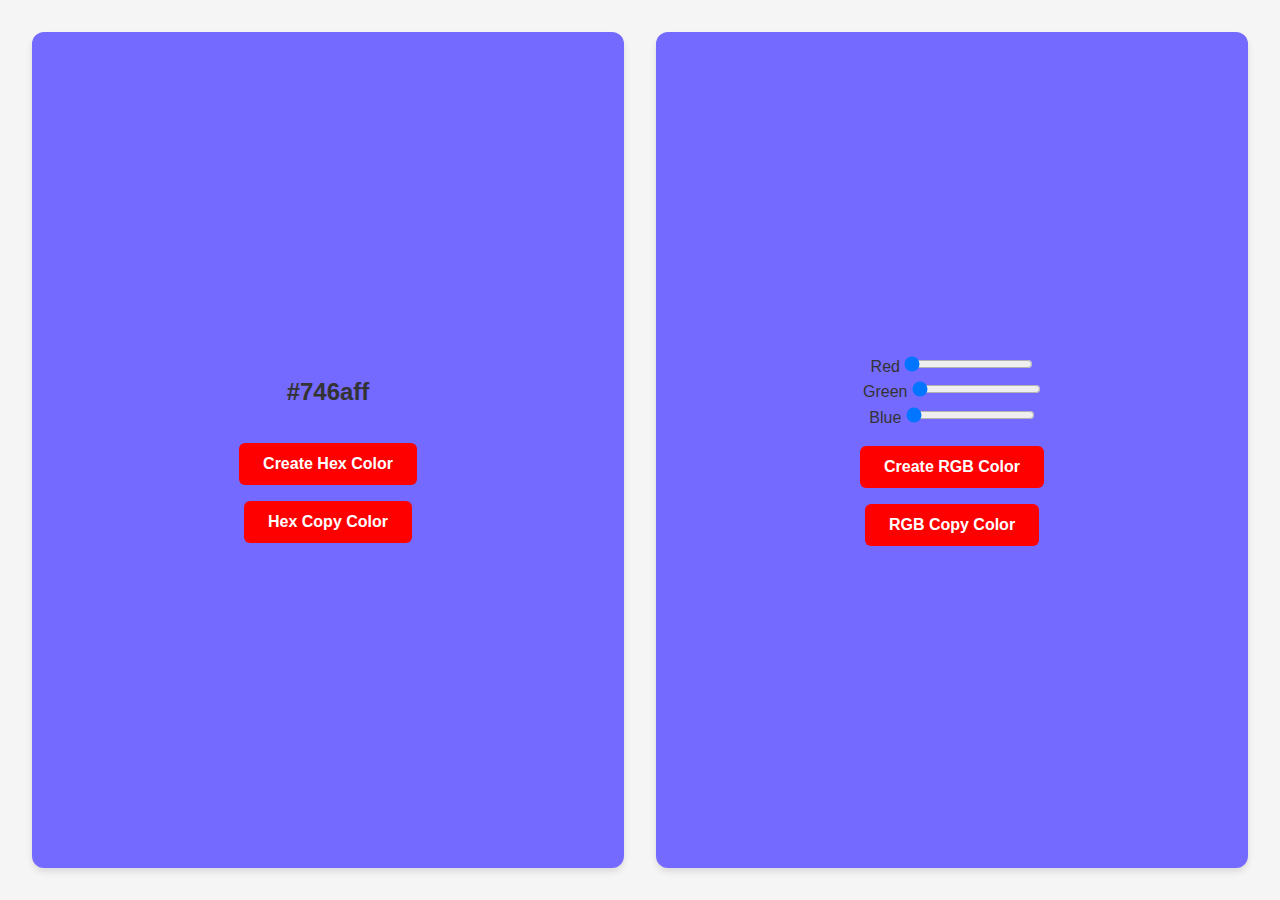
<file: RandomColorGenerator/index.html>
<!DOCTYPE html>
<html lang="en">
  <head>
    <meta charset="UTF-8" />
    <meta name="viewport" content="width=device-width, initial-scale=1.0" />
    <title>Document</title>
    <link rel="stylesheet" href="style.css" />
  </head>
  <body>
    <div class="random-color-generator-container">
      <div class="hex-color-generator">
        <p class="hex-color-value">#746aff</p>
        <button class="hex-btn">Create Hex Color</button>
        <button class="hex-copy-button">Hex Copy Color</button>
      </div>
      <div class="rgb-color-generator">
        <div>
          <label for="red">Red</label>
          <input type="range" min="0" max="255" value="0" id="red" />
        </div>
        <div>
          <label for="green">Green</label>
          <input type="range" min="0" max="255" value="0" id="green" />
        </div>
        <div>
          <label for="blue">Blue</label>
          <input type="range" min="0" max="255" value="0" id="blue" />
        </div>
        <button class="rgb-button">Create RGB Color</button>
        <button class="rgb-copy-button">RGB Copy Color</button>

      </div>
    </div>
    <script src="script.js"></script>
  </body>
</html>
</file>
<file: RandomColorGenerator/style.css>
:root {
  --primary-bg: #f5f5f5;
  --secondary-bg: #746aff;
  --accent-color: red;
  --text-color: #333333;
  --button-text-color: #ffffff;
}

* {
  padding: 0;
  margin: 0;
  box-sizing: border-box;
}

body {
  font-family: "Arial", sans-serif;
  background-color: var(--primary-bg);
  color: var(--text-color);
  line-height: 1.6;
}

.random-color-generator-container {
  display: flex;
  justify-content: center;
  align-items: stretch;
  min-height: 100vh;
  padding: 2rem;
  gap: 2rem;
}

.hex-color-generator,
.rgb-color-generator {
  flex: 1;
  display: flex;
  flex-direction: column;
  justify-content: center;
  align-items: center;
  background-color: var(--secondary-bg);
  border-radius: 12px;
  box-shadow: 0 4px 6px rgba(0, 0, 0, 0.1);
  padding: 2rem;
  transition: all 0.3s ease;
}

.hex-color-generator:hover,
.rgb-color-generator:hover {
  transform: translateY(-5px);
  box-shadow: 0 6px 12px rgba(0, 0, 0, 0.15);
}

button {
  padding: 12px 24px;
  font-size: 1rem;
  font-weight: 600;
  color: var(--button-text-color);
  background-color: var(--accent-color);
  border: none;
  border-radius: 6px;
  cursor: pointer;
  transition: background-color 0.3s ease;
}

button:hover {
  background-color: rgb(0, 196, 42);
}

.hex-color-value,
.rgb-color-value {
  font-size: 1.5rem;
  font-weight: bold;
  margin: 1rem 0;
}

.color-display {
  width: 100%;
  height: 150px;
  border-radius: 8px;
  margin-bottom: 1rem;
}

@media (max-width: 768px) {
  .random-color-generator-container {
    flex-direction: column;
  }
}

.hex-btn,
.rgb-button {
  margin: 1rem;
}
</file>
